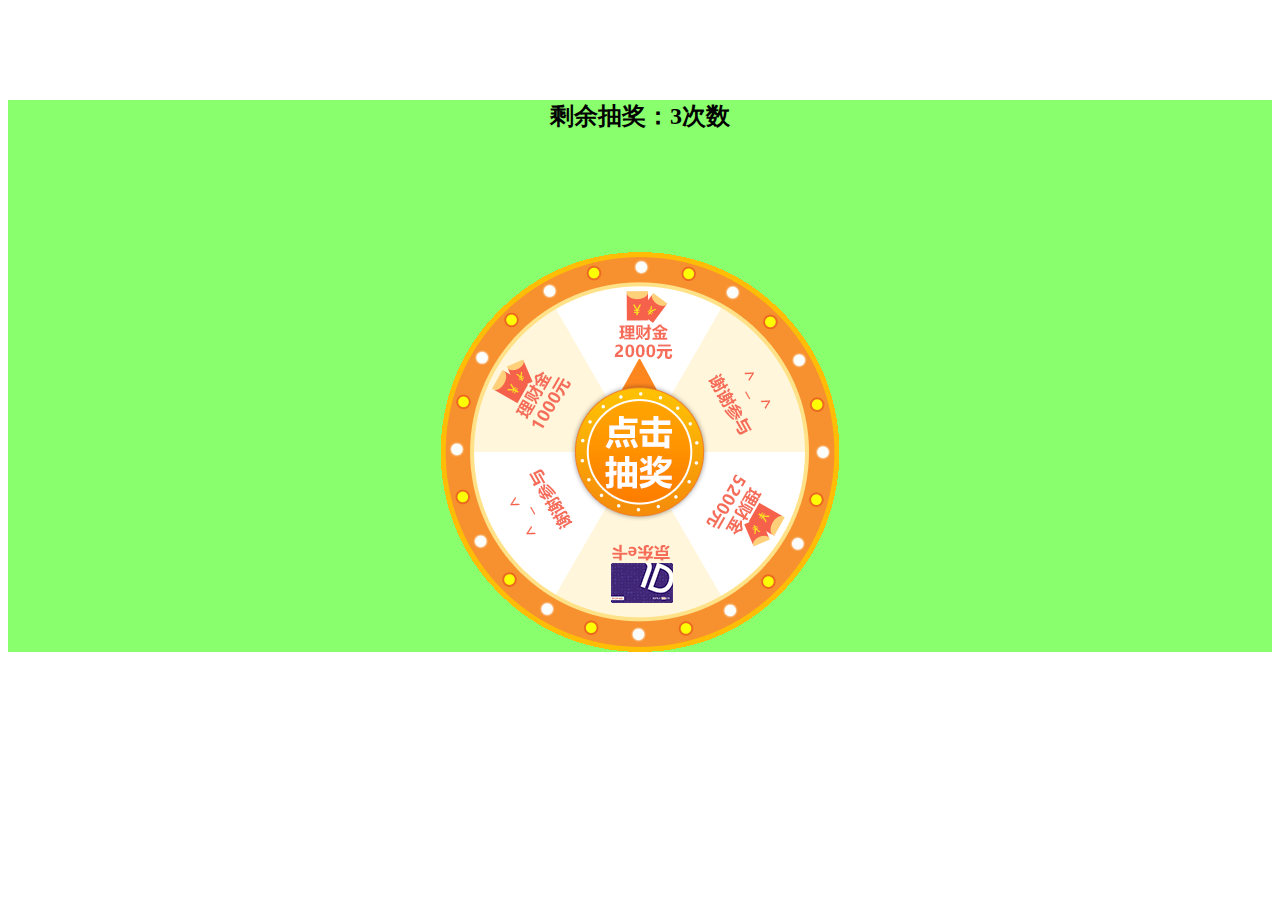
<file: 1.0/index.html>
<!DOCTYPE html>
<html lang="en">
<head>
    <meta charset="UTF-8">
    <title>抽奖</title>
    <style>
        .box{
            background: #8aff6e;
            width: 100%;
            height: 100%;
        }

        .playtxt{
            text-align: center;
            margin:100px 0 0 0px;
        }
        .g-loottery-box{
            top:50%;
            left:50%;
            margin:120px 0 0 -200px;
            width: 400px;
		    height: 400px;
		    position: relative;
            background: url(img/ly-plate-c.gif) no-repeat;
        }
        .g-loottery-box .g-lootery-img{
            width: 340px;
		    height: 340px;
            background: url(img/bg-lottery.png) no-repeat;
		    position: relative;
            left: 30px;
		    top: 30px;
        }
        .g-loottery-box .playbtn{
            width: 186px;
		    height: 186px;
            position: absolute;
            background: url(img/playbtn.png) no-repeat;
            left: 77px;
		    top: 77px;
        }
    </style>

</head>
<body>

<div class="box">
        <h2 class="playtxt">剩余抽奖：<span class="playnumber"></span>次数</h2>
        <div class="g-loottery-box">
            <div class="g-lootery-img">
                <a class="playbtn" href="javascript:;" title="开始抽奖"></a>
            </div>
        </div>
</div>

<script type="text/javascript" src="js/jquery-1.8.3.min.js"> </script>
<script type="text/javascript" src="js/jquery.rotate.min.js"> </script>

<script>
    var $btn = $('.playbtn');
    var istrue = false;

    var playnumber = 3;
    $('.playnumber').html(playnumber);

    $btn.click(function () {
        randomdata();
    });

    var randomdata = function () {
        var data =  [1,2,3,4,5,6]
        data = data[(Math.floor(Math.random()*data.length))]
        switch (data){
            case 1:
                rotateFunc(0,'恭喜您获得理财金2000元！')
                break
            case 2:
                rotateFunc(60,'很遗憾未中奖，谢谢参与！')
                break
            case 3:
                rotateFunc(120,'恭喜您获得理财金5200元！')
                break
            case 4:
                rotateFunc(180,'恭喜您获得100元京东e卡！')
                break
            case 5:
                rotateFunc(240,'很遗憾未中奖，谢谢参与！')
                break
            case 6:
                rotateFunc(300,'恭喜您获得理财金1000元！')
                break
        }
    }

    var rotateFunc = function (angle,text) {
        if (istrue) return;
        istrue = true;
        if (playnumber>0){
            playnumber = playnumber -1;
            $('.playnumber').html(playnumber);
            $btn.stopRotate();
            $btn.rotate({
                angle:0,
                duration:3000,
                animateTo:angle + 1440,
                callback:function () {
                    istrue = false;
                    alert(text);
                }
            });
        }else {
            istrue = false;
            alert('抽奖次数不足！');
        }
        }

</script>

</body>
</html>
</file>
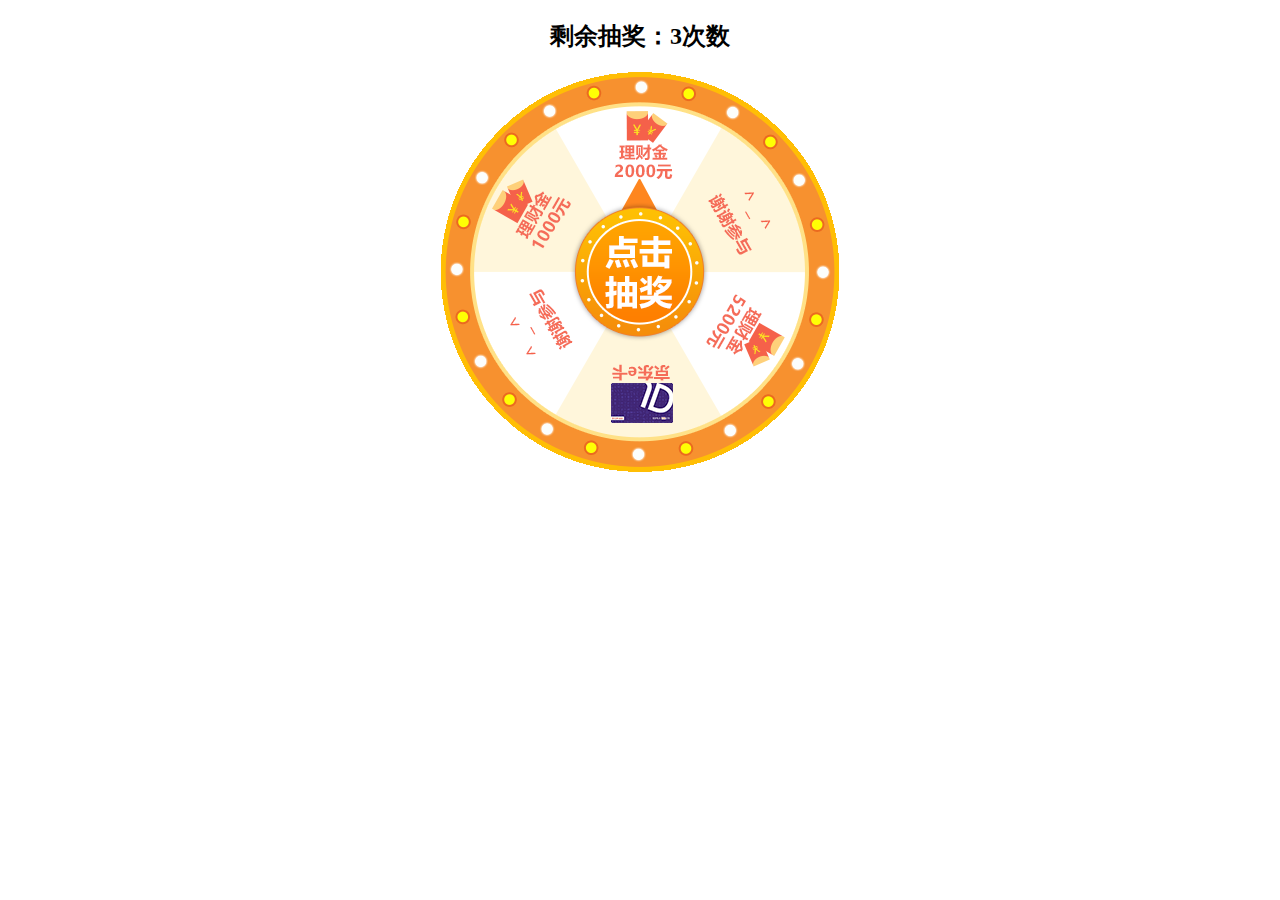
<file: 1.1/templates/index.html>
<!DOCTYPE html>
<html lang="en">
<head>
    <meta charset="UTF-8">
    <title>抽奖</title>
    <style>
        .playtxt{
            text-align: center;
        }
        .g-loottery-box{
            margin: 0 auto;
            width: 400px;
		    height: 400px;
		    position: relative;
            background: url(../static/img/ly-plate-c.gif) no-repeat;
        }
        .g-loottery-box .g-lootery-img{
            width: 340px;
		    height: 340px;
            background: url(../static/img/bg-lottery.png) no-repeat;
		    position: relative;
            left: 30px;
		    top: 30px;
        }
        .g-loottery-box .playbtn{
            width: 186px;
		    height: 186px;
            position: absolute;
            background: url(../static/img/playbtn.png) no-repeat;
            left: 77px;
		    top: 77px;
        }
    </style>

</head>
<body>

    <h2 class="playtxt">剩余抽奖：<span class="playnumber"></span>次数</h2>
    <div class="g-loottery-box">
        <div class="g-lootery-img">
            <a class="playbtn" href="javascript:;" title="开始抽奖"></a>
        </div>
    </div>

    <script type="text/javascript" src="../static/js/jquery-1.8.3.min.js"> </script>
    <script type="text/javascript" src="../static/js/jquery.rotate.min.js"> </script>

    <script>
        var istrue = false;

        var playnumber = 3;
        $('.playnumber').html(playnumber);

        $('.playbtn').rotate({
           bind:{
               click:function () {
                   if(istrue) return;
                   if (playnumber>0){
                       playnumber = playnumber-1;
                       $('.playnumber').html(playnumber);
                       istrue = true;
                       $(this).stopRotate();
                       $(this).rotate({
                           duration:3000,
                           angle:0,
                           animateTo:240 + 1440,
                        callback:function(){
                            istrue = false;
                            alert('谢谢参与！');
                   }
               })
           }else {
                       alert('抽奖次数不足！');
                   }
           }
           }
        });
    </script>

</body>
</html>
</file>
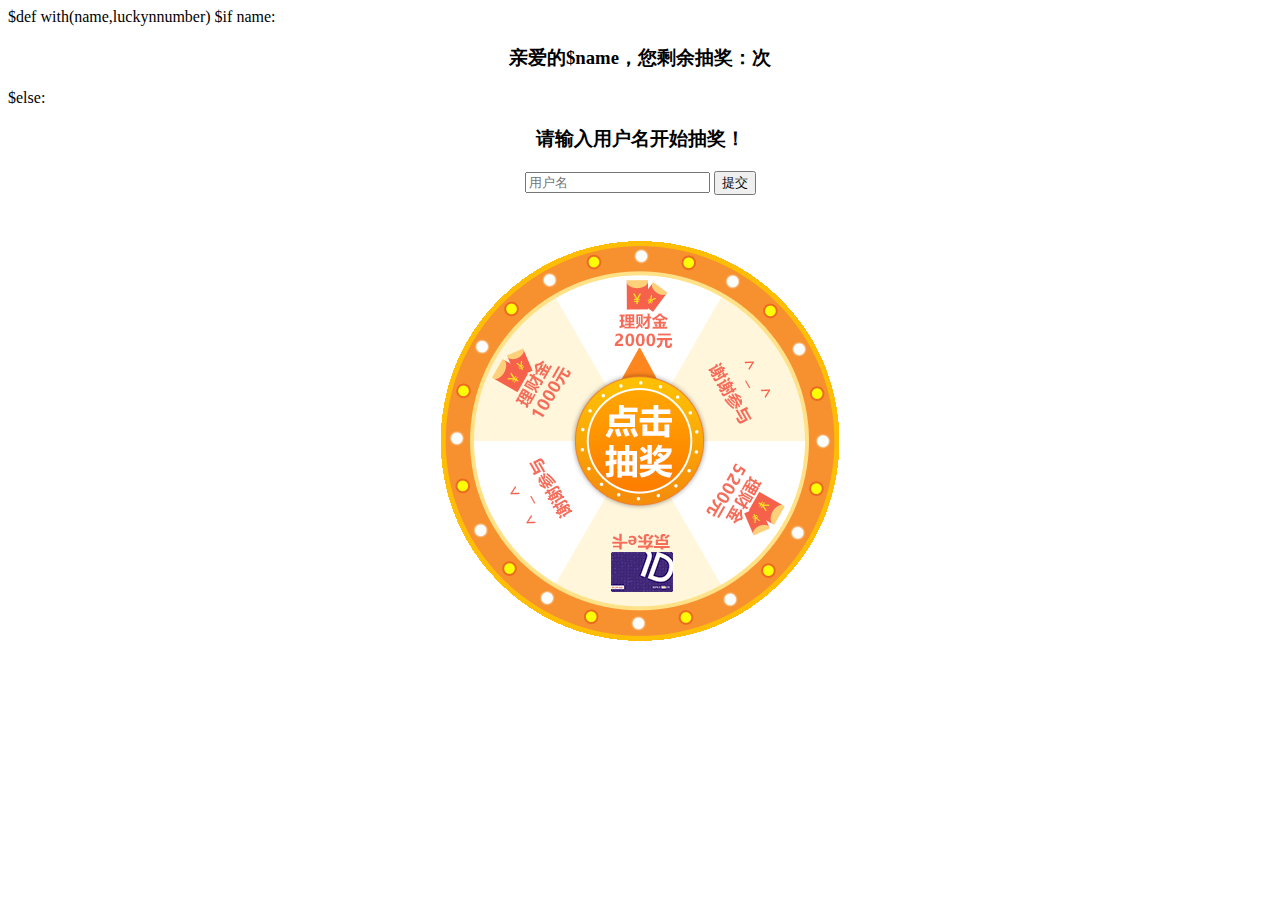
<file: 1.4/templates/index.html>
$def with(name,luckynnumber)
<!DOCTYPE html>
<html lang="en">
<head>
    <meta charset="UTF-8">
    <title>抽奖</title>
    <style>
        .playtxt{
            text-align: center;
        }
        .inputtxt{
            text-align: center;
        }

        .g-loottery-box{
            margin: 0 auto;
            top: 30px;
            width: 400px;
		    height: 400px;
		    position: relative;
            background: url(../static/img/ly-plate-c.gif) no-repeat;
        }
        .g-loottery-box .g-lootery-img{
            width: 340px;
		    height: 340px;
            background: url(../static/img/bg-lottery.png) no-repeat;
		    position: relative;
            left: 30px;
		    top: 30px;
        }
        .g-loottery-box .playbtn{
            width: 186px;
		    height: 186px;
            position: absolute;
            background: url(../static/img/playbtn.png) no-repeat;
            left: 77px;
		    top: 77px;
        }
    </style>

</head>
<body>

    $if name:
        <!--<h3 class="playtxt">亲爱的$name，您剩余抽奖：$luckynnumber次</h3>-->
        <h3 class="playtxt">亲爱的$name，您剩余抽奖：<span class="playnumber"></span>次</h3>
    $else:
        <h3 class="playtxt">请输入用户名开始抽奖！</h3>
    <form action="/" method="post" class="inputtxt">
        <input type="text" name="username"  id="username" required="required" maxlength="8" placeholder="用户名"></input>
        <input type="submit" value="提交" class="submit" required="required"></input>
    </form>

    <div class="g-loottery-box">
        <div class="g-lootery-img">
            <a class="playbtn" href="javascript:;" title="开始抽奖"></a>
        </div>
    </div>

    <script type="text/javascript" src="../static/js/jquery-1.8.3.min.js"> </script>
    <script type="text/javascript" src="../static/js/jquery.rotate.min.js"> </script>
    <script type="text/javascript" src="../static/js/luckydo.js"> </script>

</body>
</html>
</file>
